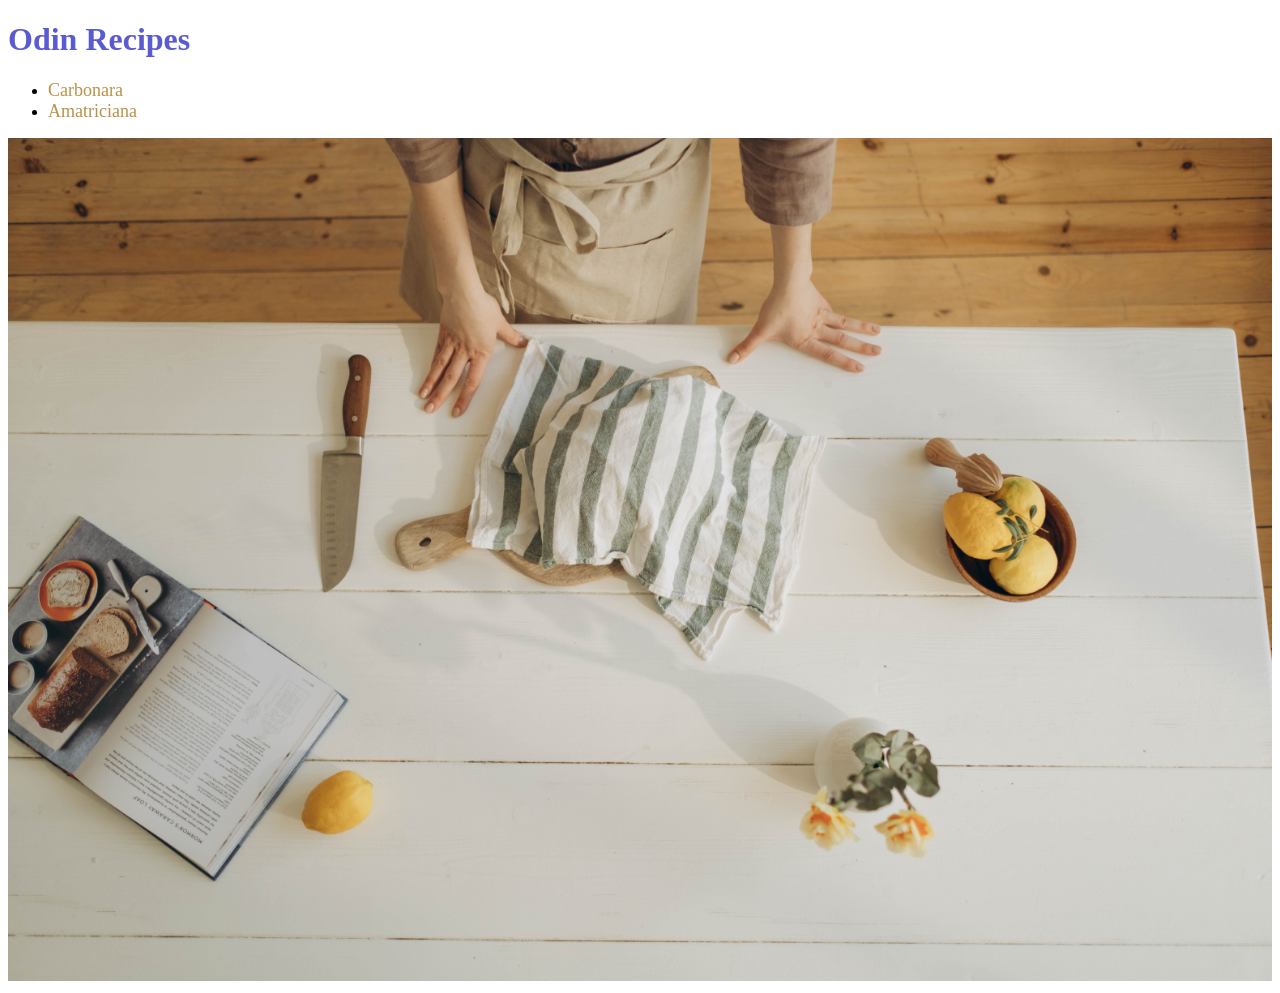
<file: index.html>
<!DOCTYPE html>
<html lang="en">
<head>
    <meta charset="UTF-8">
    <title>Odin-Recipes</title>
    <link rel="stylesheet" href="style.css">
</head>
<body>
    <h1 id="title-index">Odin Recipes</h1>
    <ul class="recipes-list">
        <li><a href="./recipes/carbonara.html">Carbonara</a></li>
        <li><a href="./recipes/amatriciana.html">Amatriciana</a></li>
    </ul> 

    <img src="./images/ricette.jpg" class="image-index">
</body>
</html>
</file>
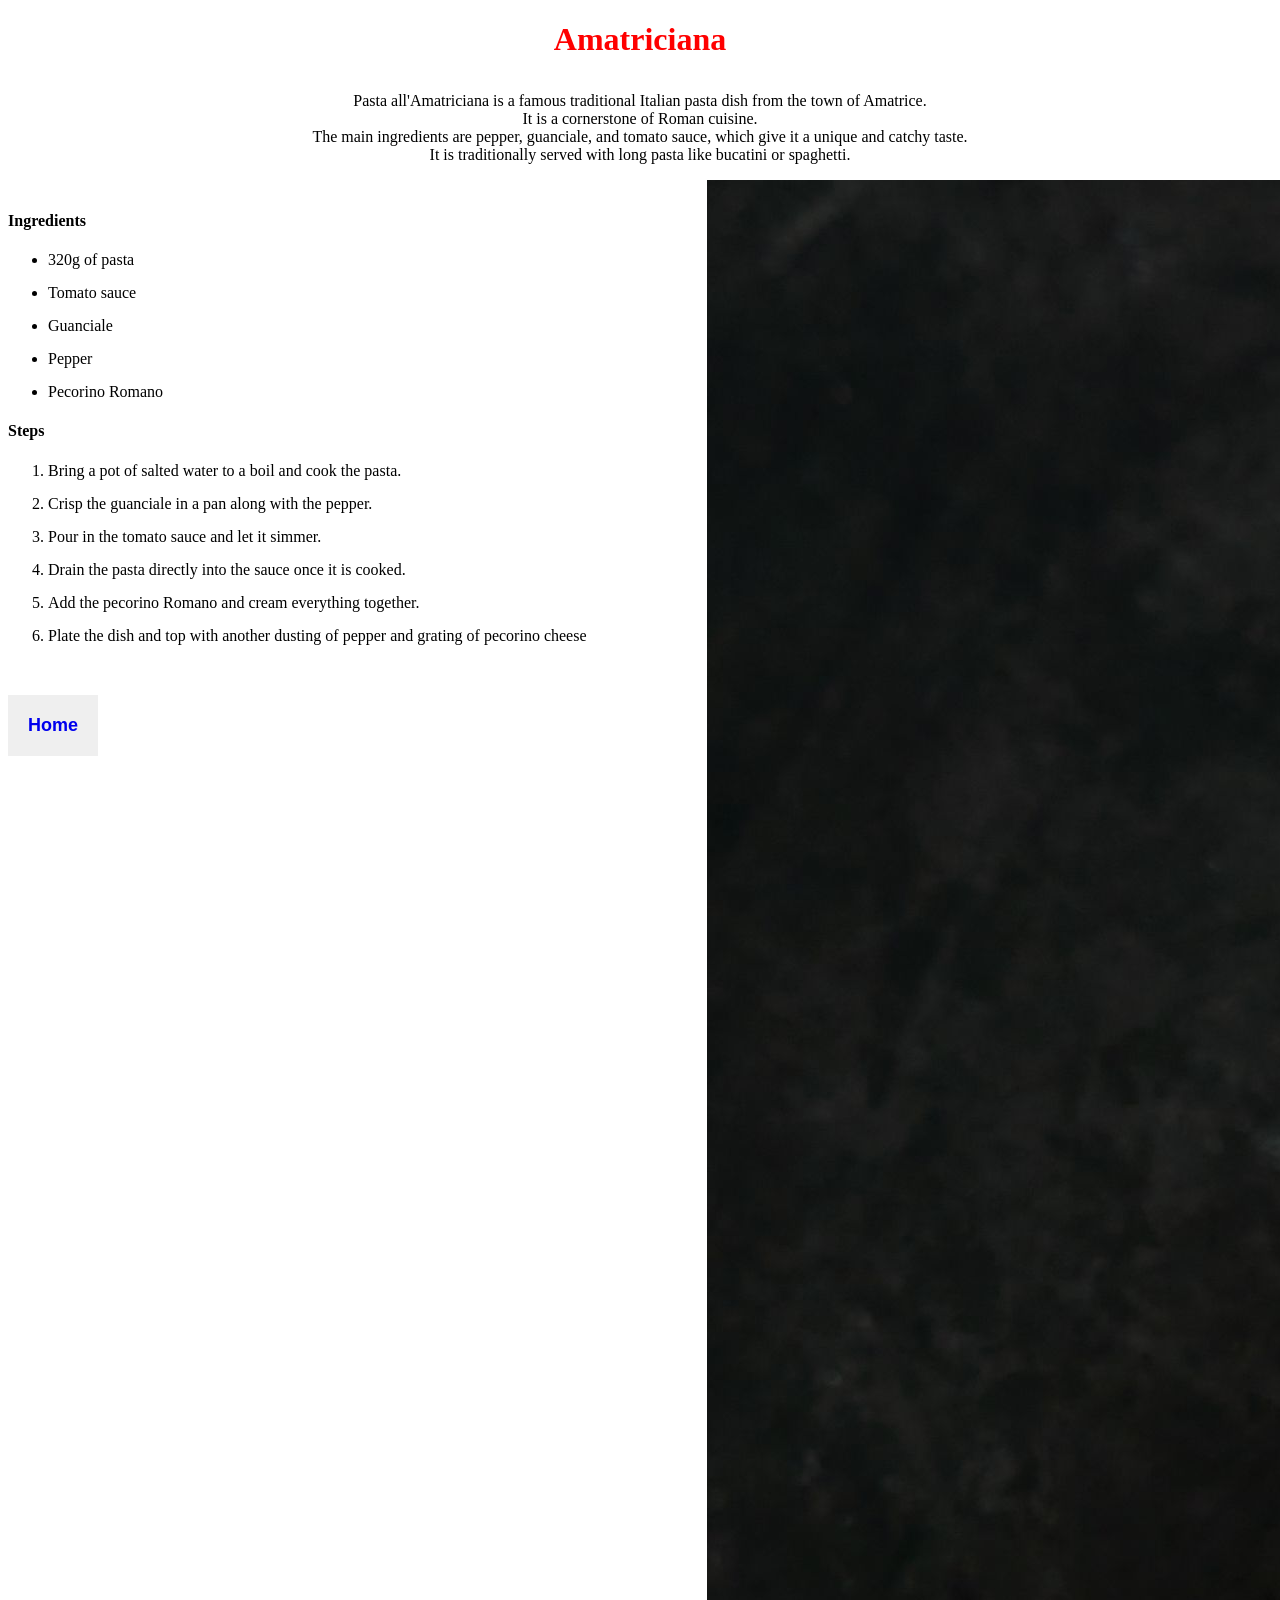
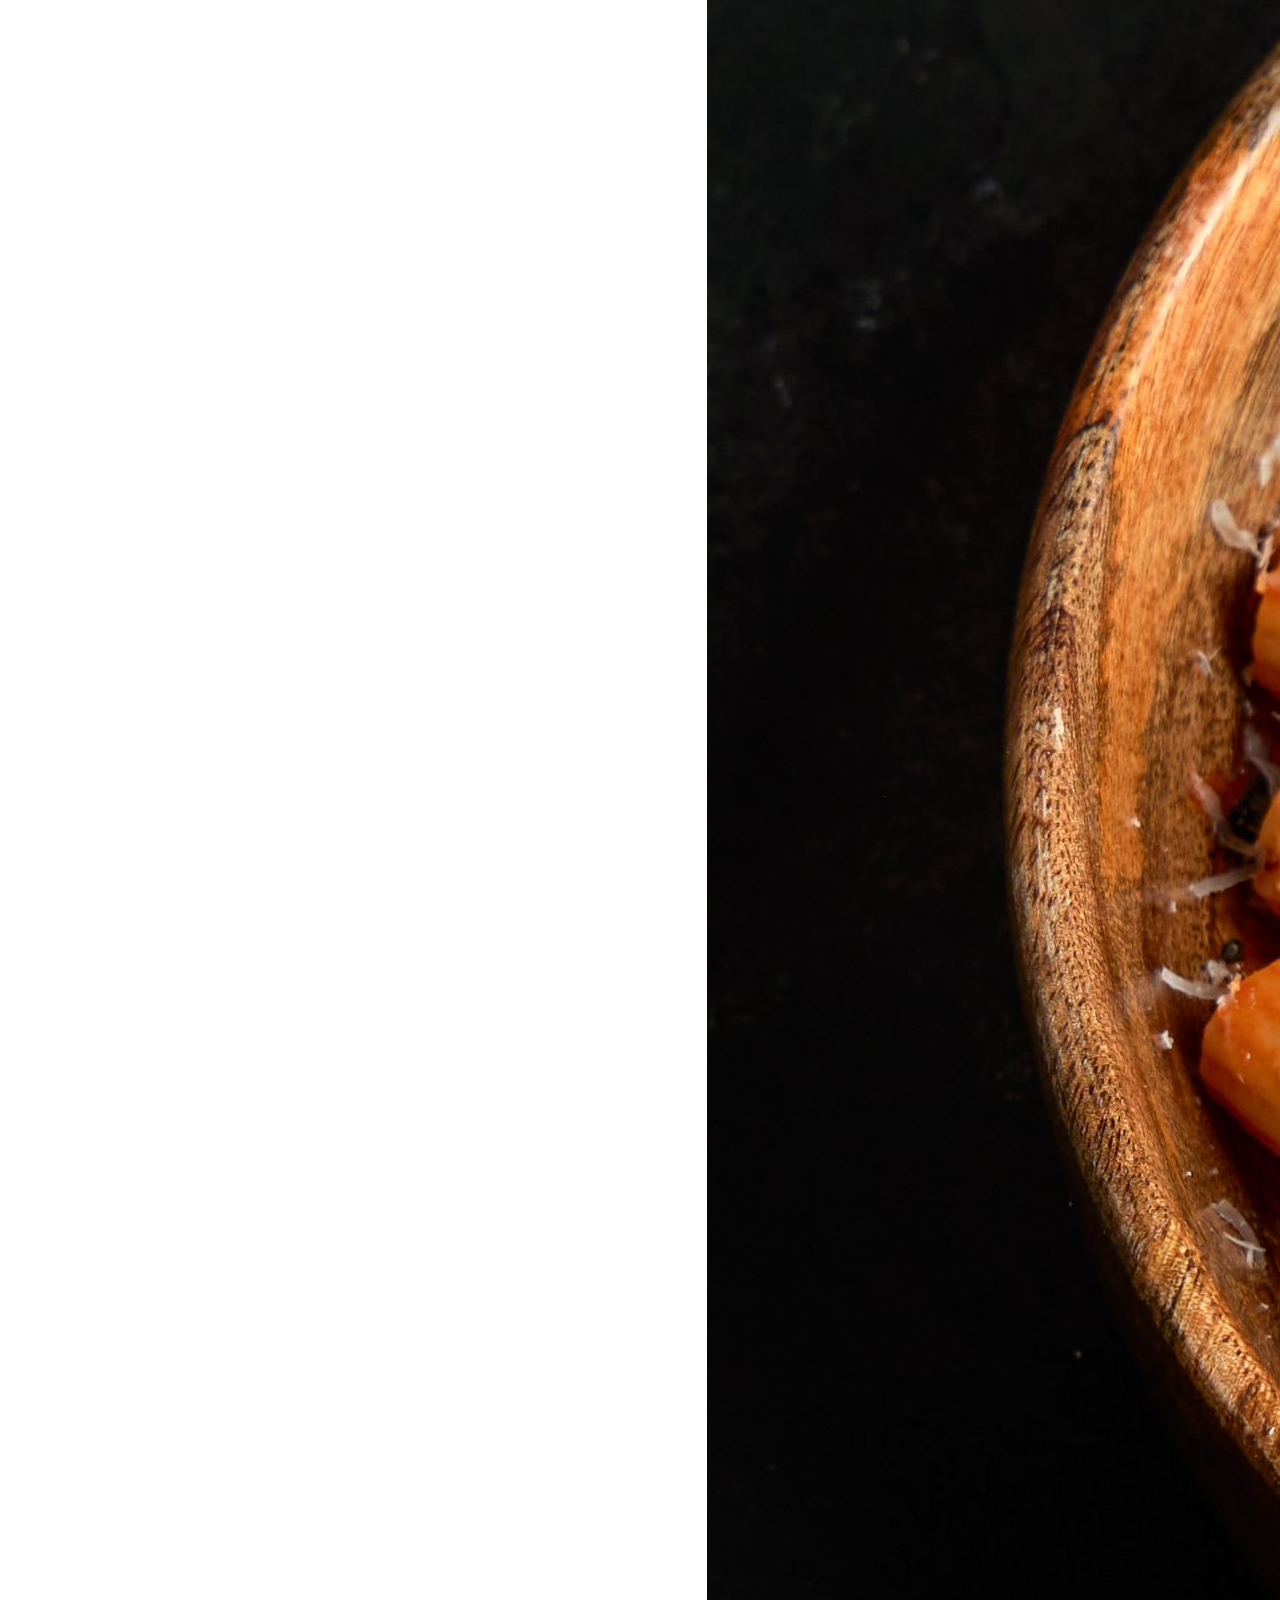
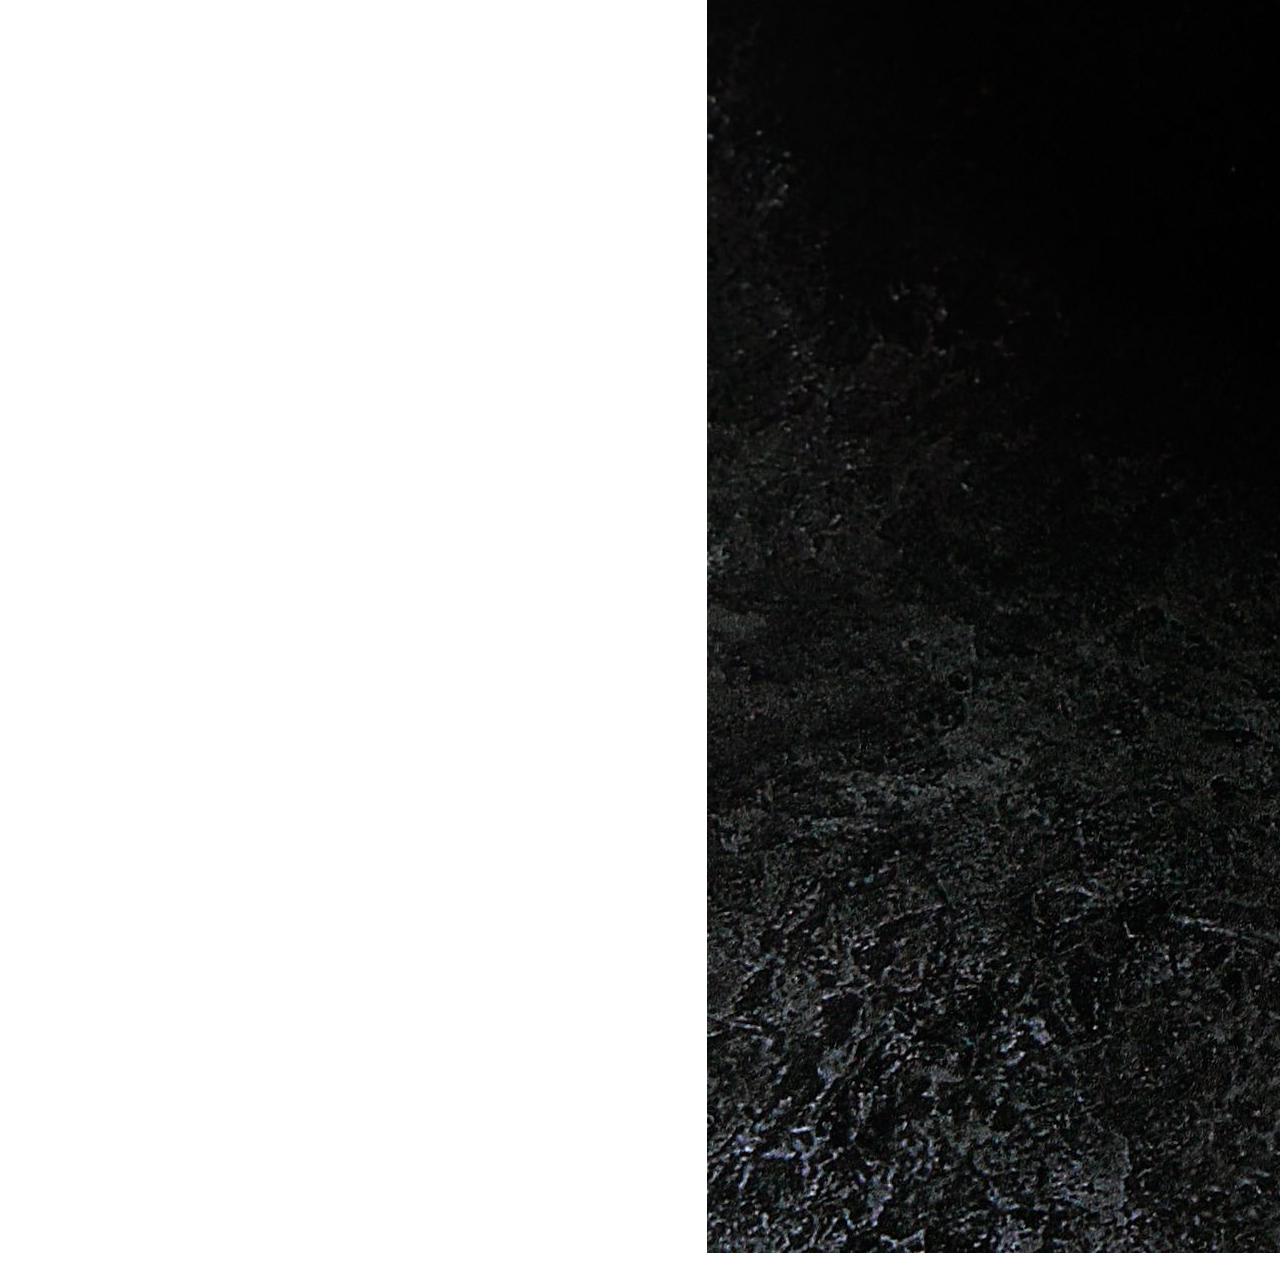
<file: recipes/amatriciana.html>
<!DOCTYPE html>
<html lang="en">
<head>
    <meta charset="UTF-8">
    <title>Amatriciana's recipe</title>
    <link rel="stylesheet" href="../style.css">
</head>
<body>
    <h1 id="title-amatriciana">Amatriciana</h1>
    <div class="description">
    <p>
       Pasta all'Amatriciana is a famous traditional Italian pasta dish from the town of Amatrice. 
       It is a cornerstone of Roman cuisine. 
       The main ingredients are pepper, guanciale, and tomato sauce, which give it a unique and catchy taste. 
       It is traditionally served with long pasta like bucatini or spaghetti.
    </p>
    </div>
    <div class="column-left">
        <h4>Ingredients</h4>
        <ul>
            <li>320g of pasta </li>
            <li>Tomato sauce</li>
            <li>Guanciale</li>
            <li>Pepper</li>
            <li>Pecorino Romano</li>
        </ul>
        <h4>Steps</h4>
        <ol>
            <li>Bring a pot of salted water to a boil and cook the pasta.</li>
            <li>Crisp the guanciale in a pan along with the pepper.</li>
            <li>Pour in the tomato sauce and let it simmer.</li>
            <li>Drain the pasta directly into the sauce once it is cooked.</li>
            <li>Add the pecorino Romano and cream everything together.</li>
            <li>Plate the dish and top with another dusting of pepper and grating of pecorino cheese</li>
        </ol>
        <button class="button-home">  
            <a href="../index.html">Home</a>
        </button>
    </div>
    <div class="column-right">
        <img src="../images/amatriciana.jpg" alt="Amatriciana" class="immage-amatriciana">
    </div>
</body>
</html>
</file>
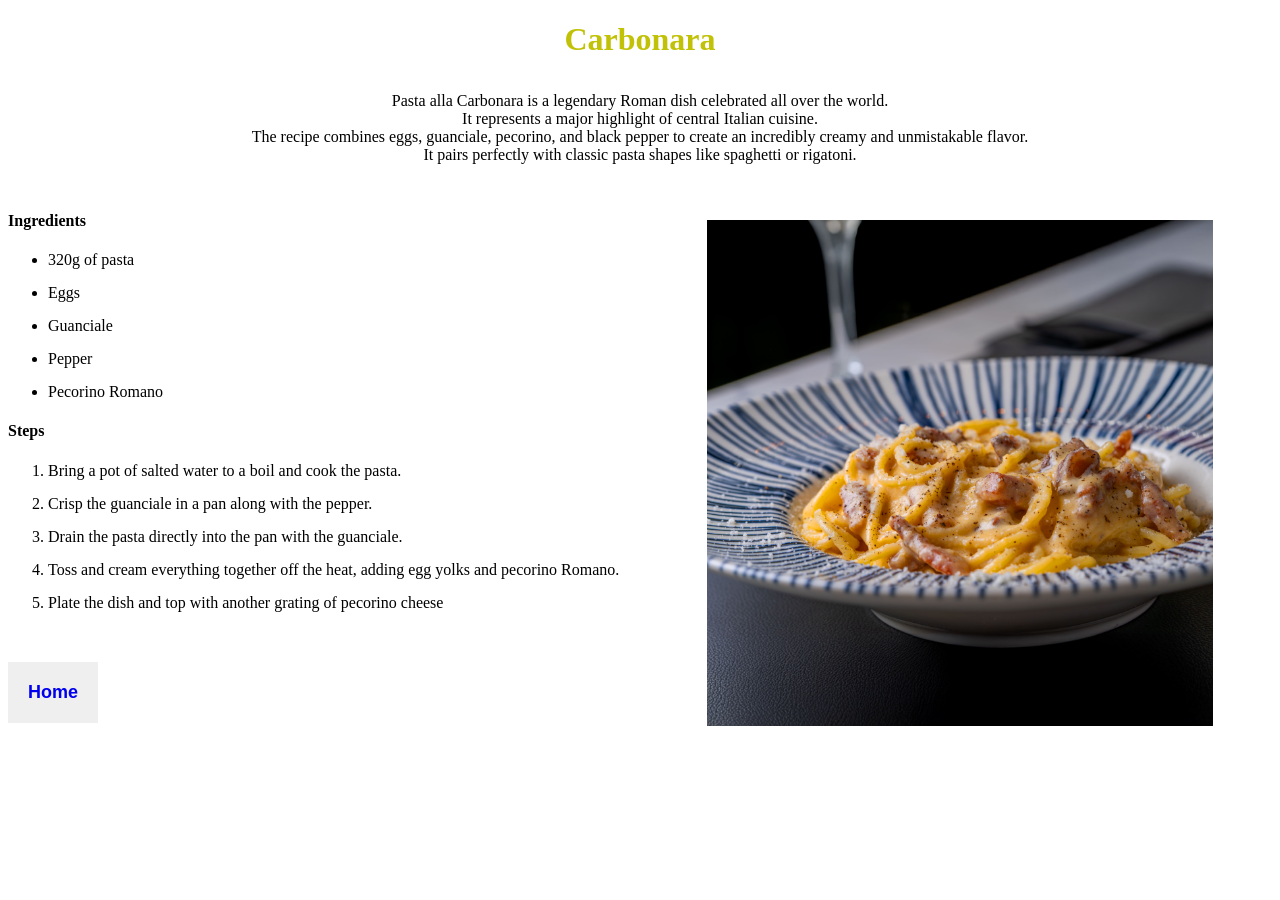
<file: recipes/carbonara.html>
<!DOCTYPE html>
<html lang="en">
<head>
    <meta charset="UTF-8">
    <title>Carbonara's recipe</title>
    <link rel="stylesheet" href="../style.css">
</head>
<body>
    <h1 id="title-carbonara">Carbonara</h1>
    <div class="description">
    <p>
       Pasta alla Carbonara is a legendary Roman dish celebrated all over the world.
       It represents a major highlight of central Italian cuisine.
       The recipe combines eggs, guanciale, pecorino, and black pepper to create an incredibly creamy and unmistakable flavor.
       It pairs perfectly with classic pasta shapes like spaghetti or rigatoni.
    </p>
    </div>
    <div class="column-left">
        <h4>Ingredients</h4>
        <ul>
            <li>320g of pasta </li>
            <li>Eggs</li>
            <li>Guanciale</li>
            <li>Pepper</li>
            <li>Pecorino Romano</li>
        </ul>
        <h4>Steps</h4>
        <ol>
            <li>Bring a pot of salted water to a boil and cook the pasta.</li>
            <li>Crisp the guanciale in a pan along with the pepper.</li>
            <li>Drain the pasta directly into the pan with the guanciale.</li>
            <li>Toss and cream everything together off the heat, adding egg yolks and pecorino Romano.</li>
            <li>Plate the dish and top with another grating of pecorino cheese</li>
        </ol>
         <button class="button-home">
            <a href="../index.html">Home</a>
        </button>
    </div>
    <div class="column-right"> 
        <img src="../images/carbonara.jpg" alt="Carbonara" class="image-carbonara">
    </div>
</body>
</html>
</file>
<file: style.css>
/* ---------------------------------- index ---------------------------------*/

#title-index{
    color:rgb(90, 90, 211);
}

.recipes-list a{
    color: rgb(185, 145, 72);
    font-size: large;
    text-decoration: none;
}



/*----------------------------------- recipes -----------------------------------*/

#title-amatriciana{
    color: red;
    text-align: center;
    margin-bottom: 0;
}

#title-carbonara{
    color: rgb(193, 193, 7);
    text-align: center;
    margin-bottom: 0;
}

.column-left{
    display: inline-block;
    width: 55%;
    vertical-align: top;
    margin-top: 10px;
}

.column-left li{
    margin-bottom: 15px;
}

.column-right{
    display: inline-block;
    width: 40%;
    vertical-align: top;
}

.image-carbonara,
.image-amatriciana{
    width: 100%;
    height: 100%;
    object-fit: cover;
    margin-top: 40px;
}

.button-home{
    display: block;
    margin-top: 50px;
    padding: 20px;
    font-size: large;
    font-weight: bold;
    cursor: pointer;
    border: none;
}

.button-home a{
    text-decoration: none;
    display: block;
}

p{
    white-space: pre-line;
}

.description{
    text-align: center;
}

.image-index{
    width: 100%;
    height: auto;
}
</file>
